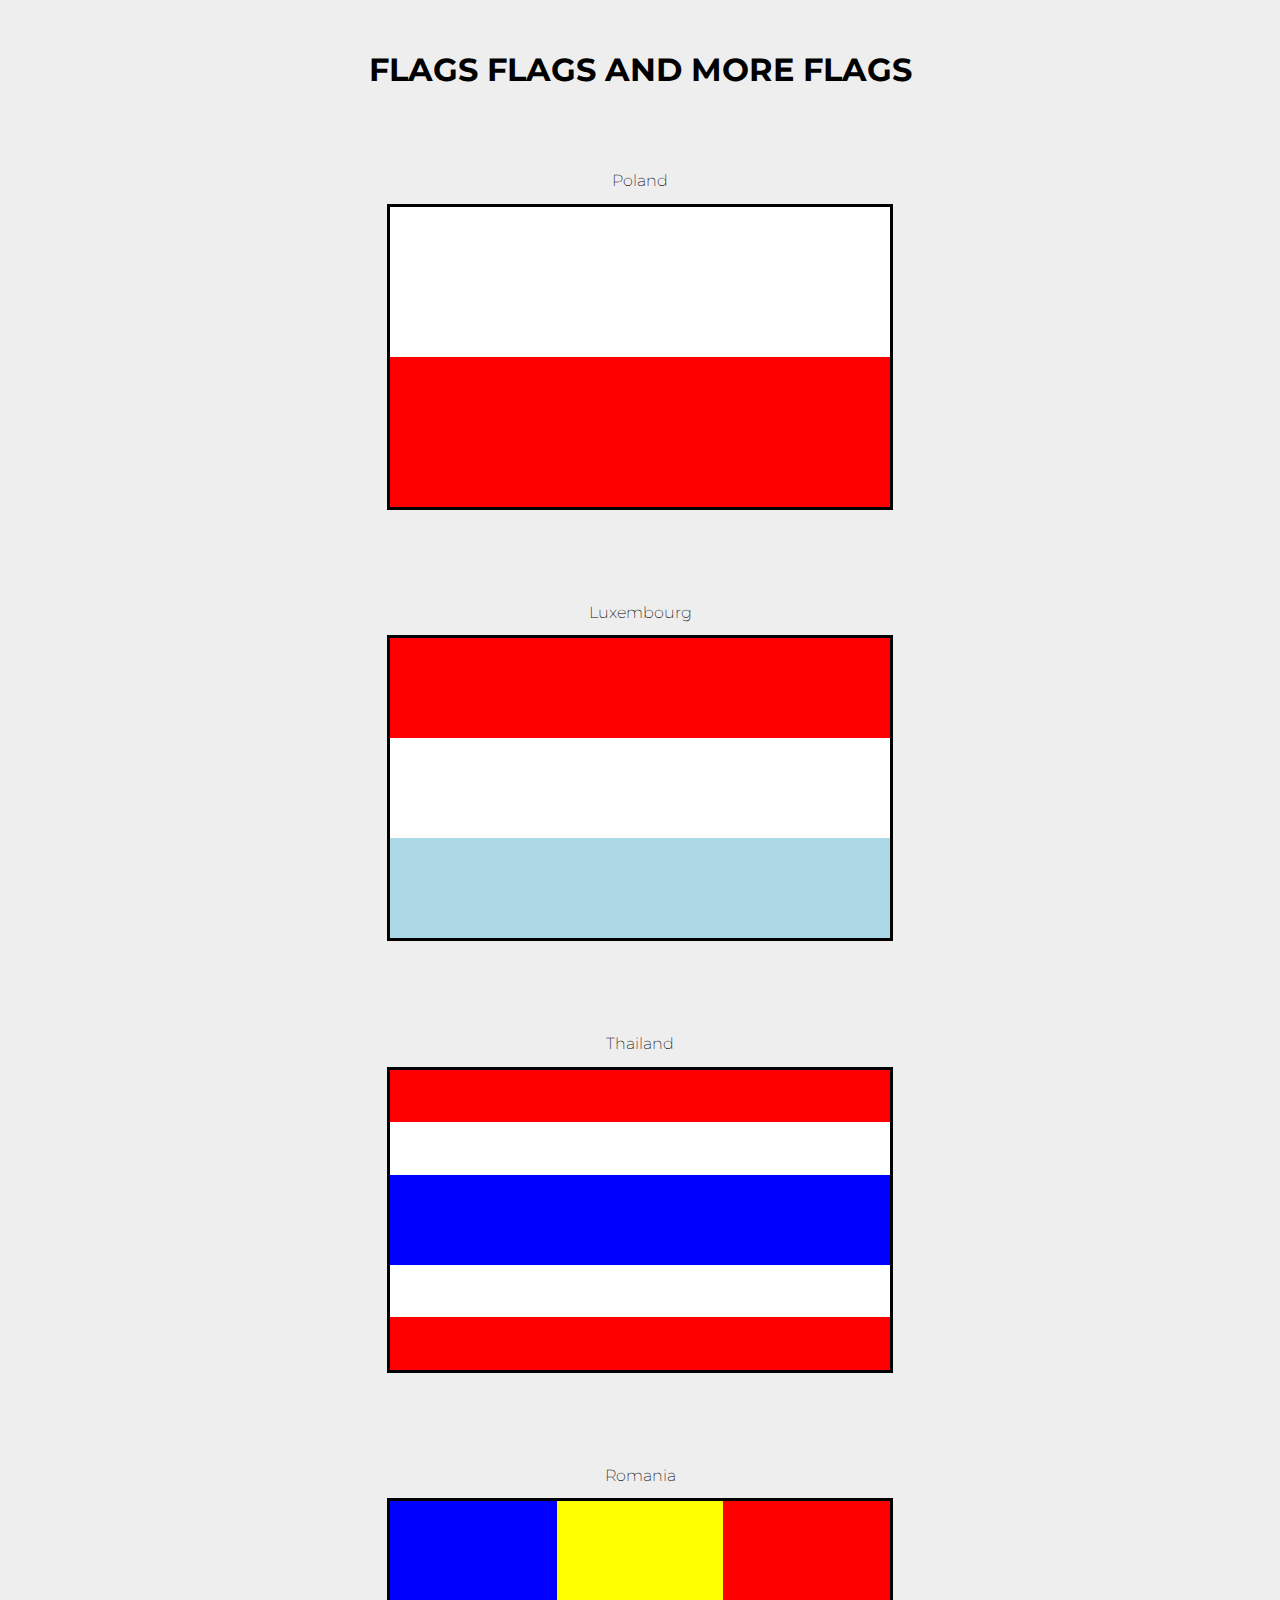
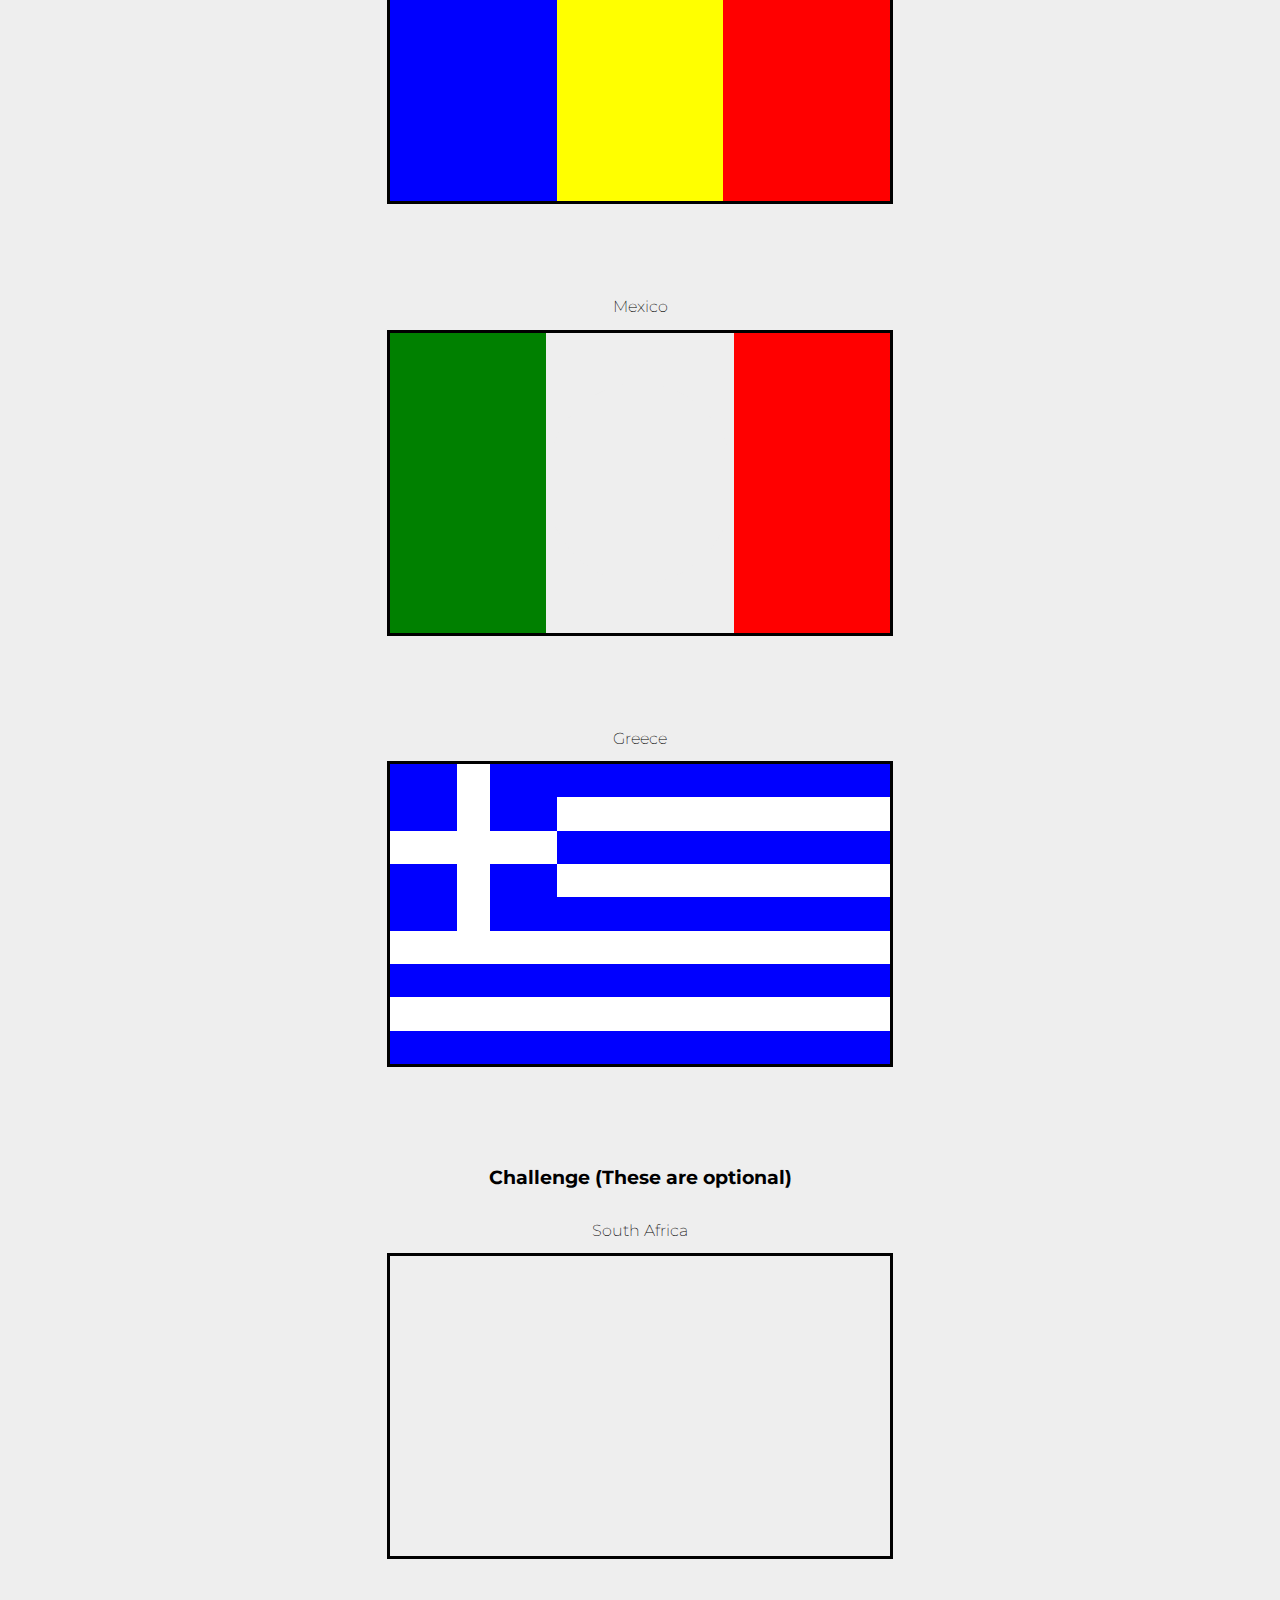
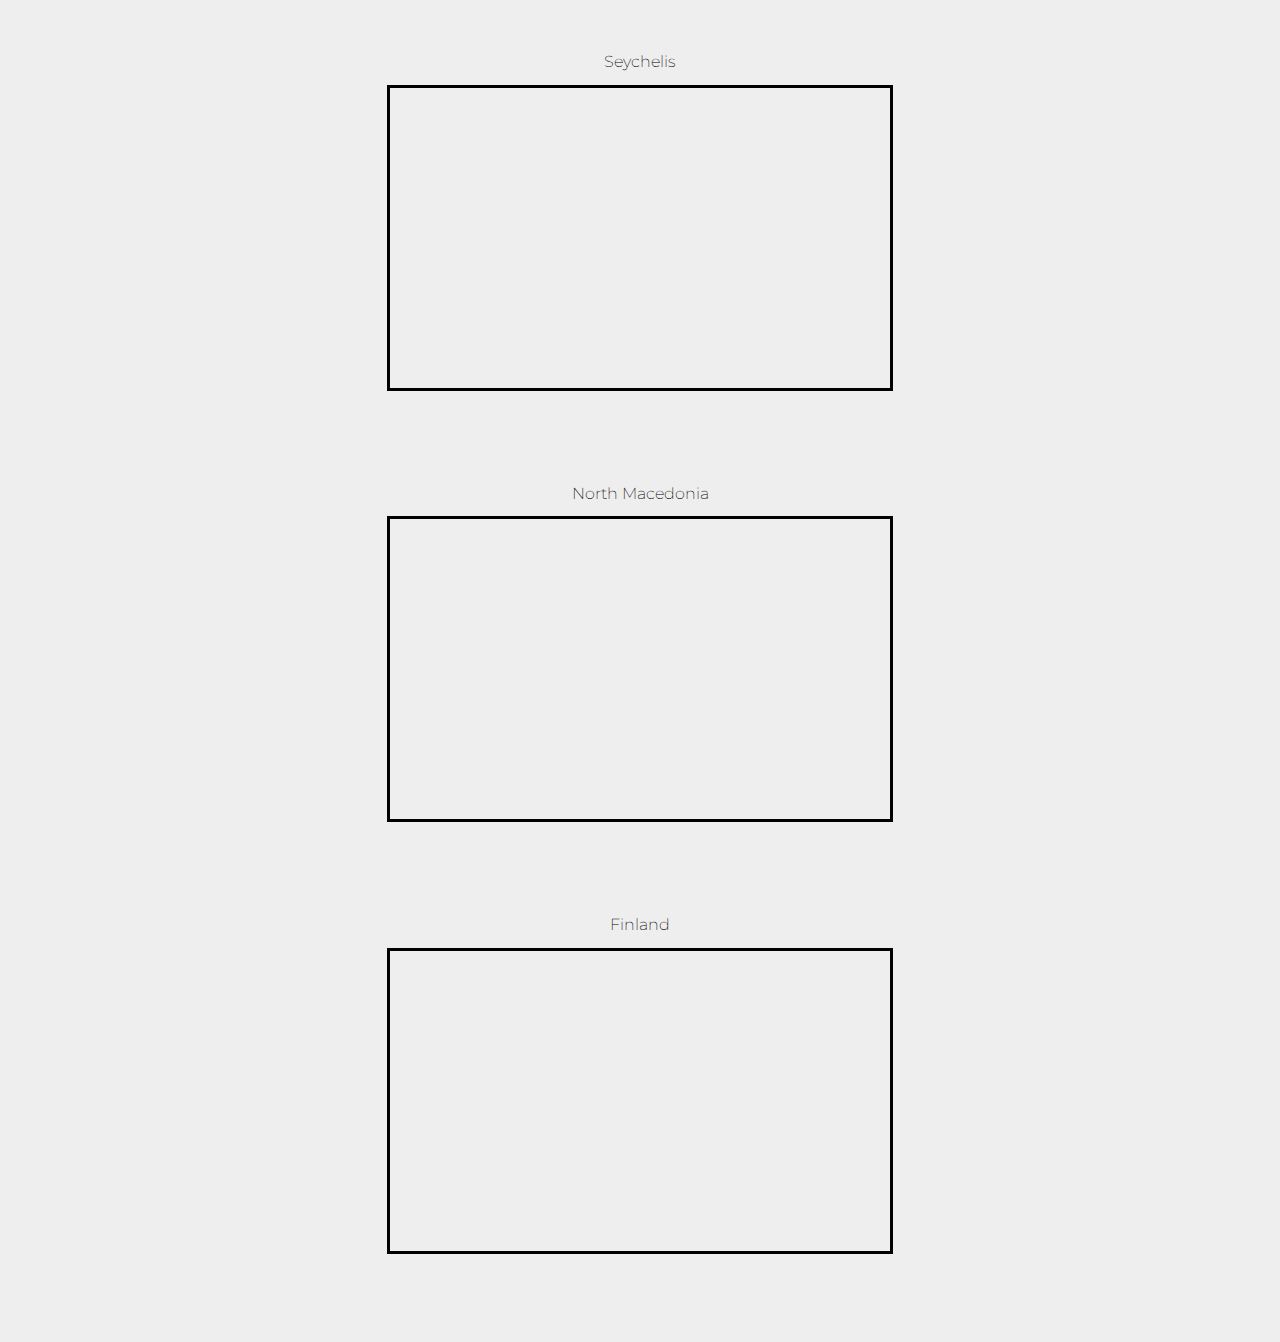
<file: assign2.html>
<!DOCTYPE html> 
<head>
    <link rel="preconnect" href="https://fonts.gstatic.com" />
    <link
      href="https://fonts.googleapis.com/css2?family=Montserrat:ital,wght@0,100;0,200;0,300;0,400;0,500;0,600;0,700;0,800;0,900;1,100;1,200;1,300;1,400;1,500;1,600;1,700;1,800;1,900&display=swap"
      rel="stylesheet"
    />
    <link rel="stylesheet" href="https://lizzyyy.github.io/webdev/assign2.css">
  </head>
  
  <h1 id="intro">FLAGS FLAGS AND MORE FLAGS</h1>
  
  <br />
  
  <!-- Some flags already have some css elements added in... You are expected to finish the rest.-->
  
  <!-- Also feel free to edit the HTML or CSS files as you like-->
  <!-- You are not restricted to the template!-->
  
  <div class="insideborder">
    <h2>Poland</h2>
    <div class="flag">
      <div class="white twovert"></div>
      <div class="red twovert"></div>
    </div>
  
    <h2>Luxembourg</h2>
    <div class="flag">
      <div class="red threevert"></div>
      <div class="white threevert"></div>
      <div class="lightblue threevert"></div>
    </div>
  
    <h2>Thailand</h2>
    <div class="flag">
      <div class="red skinny"></div>
      <div class="white skinny"></div>
      <div class="blue fat"></div>
      <div class="white skinny"></div>
      <div class="red skinny"></div>
    </div>
  
    <h2>Romania</h2>
    <div class="flag horiz">
        <div class="blue threehoriz"></div>
        <div class="yellow threehoriz"></div>
        <div class="red threehoriz"></div>
    </div>
  
    <h2>Mexico</h2>
    <div class="flag horiz">
      <div class="green threehoriz"></div>
      <div class= "circle threehoriz"></div>
      <div class="red threehoriz"></div>
    </div>
  
    <h2>Greece</h2>
    <div class="flag">
        <div class="square horiz">
          <div class="blue greececube horiz"></div>
          <div class="blue greececube horiz"></div>
          <div class="white greececube horiz"></div>
          <div class="blue greececube horiz"></div>
          <div class="blue greececube horiz"></div>
          <div class="blue greecehoriz horiz"></div>
        </div>
        <div class="square horiz">
          <div class="blue greececube horiz"></div>
          <div class="blue greececube horiz"></div>
          <div class="white greececube horiz"></div>
          <div class="blue greececube horiz"></div>
          <div class="blue greececube horiz"></div>
          <div class="white greecehoriz horiz"></div>
        </div>
        <div class="square horiz">
          <div class="white greececube horiz"></div>
          <div class="white greececube horiz"></div>
          <div class="white greececube horiz"></div>
          <div class="white greececube horiz"></div>
          <div class="white greececube horiz"></div>
          <div class="blue greecehoriz horiz"></div>
        </div>
        <div class="square horiz">
          <div class="blue greececube horiz"></div>
          <div class="blue greececube horiz"></div>
          <div class="white greececube horiz"></div>
          <div class="blue greececube horiz"></div>
          <div class="blue greececube horiz"></div>
          <div class="white greecehoriz horiz"></div>
        </div>
        <div class="square horiz">
          <div class="blue greececube horiz"></div>
          <div class="blue greececube horiz"></div>
          <div class="white greececube horiz"></div>
          <div class="blue greececube horiz"></div>
          <div class="blue greececube horiz"></div>
          <div class="blue greecehoriz horiz"></div>
        </div>
        <div class="white greece"></div>
        <div class="blue greece"></div>
        <div class="white greece"></div>
        <div class="blue greece"></div>
    </div>
  
    <h3>Challenge (These are optional)</h3>
  
    <h2>South Africa</h2>
    <div class="flag">
      <!-- insert flag here -->
    </div>
  
    <h2>Seychelis</h2>
    <div class="flag">
      <!-- insert flag here -->
    </div>
  
    <h2>North Macedonia</h2>
    <div class="flag">
      <!-- insert flag here -->
    </div>
  
    <h2>Finland</h2>
    <div class="flag">
      <!-- insert flag here -->
    </div>
  </div>
</file>
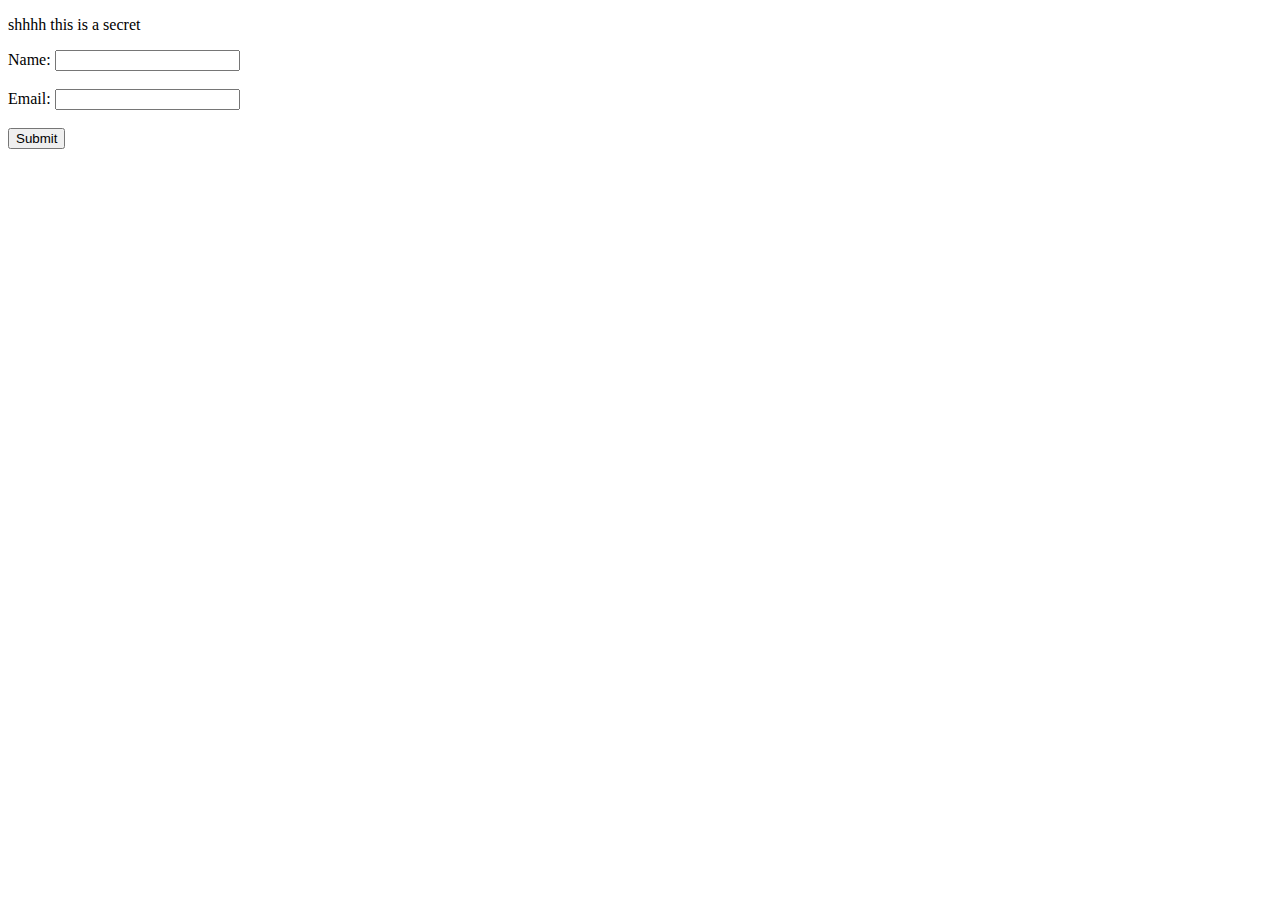
<file: secret.html>
<!DOCTYPE html>
<html lang="en">
<head>
    <meta charset="UTF-8">
    <meta http-equiv="X-UA-Compatible" content="IE=edge">
    <meta name="viewport" content="width=<device-width>, initial-scale=1.0">
    <title>Document</title>
</head>
<body>
  <p>shhhh this is a secret</p>

  <form>
      <label for="name">Name:</label>
      <input type="text"><br>
      <br>
      <label for="email">Email:</label>
      <input type="text">
      <br>
      <br>

      <button>Submit</button>

  </form>
</body>
</html>
</file>
